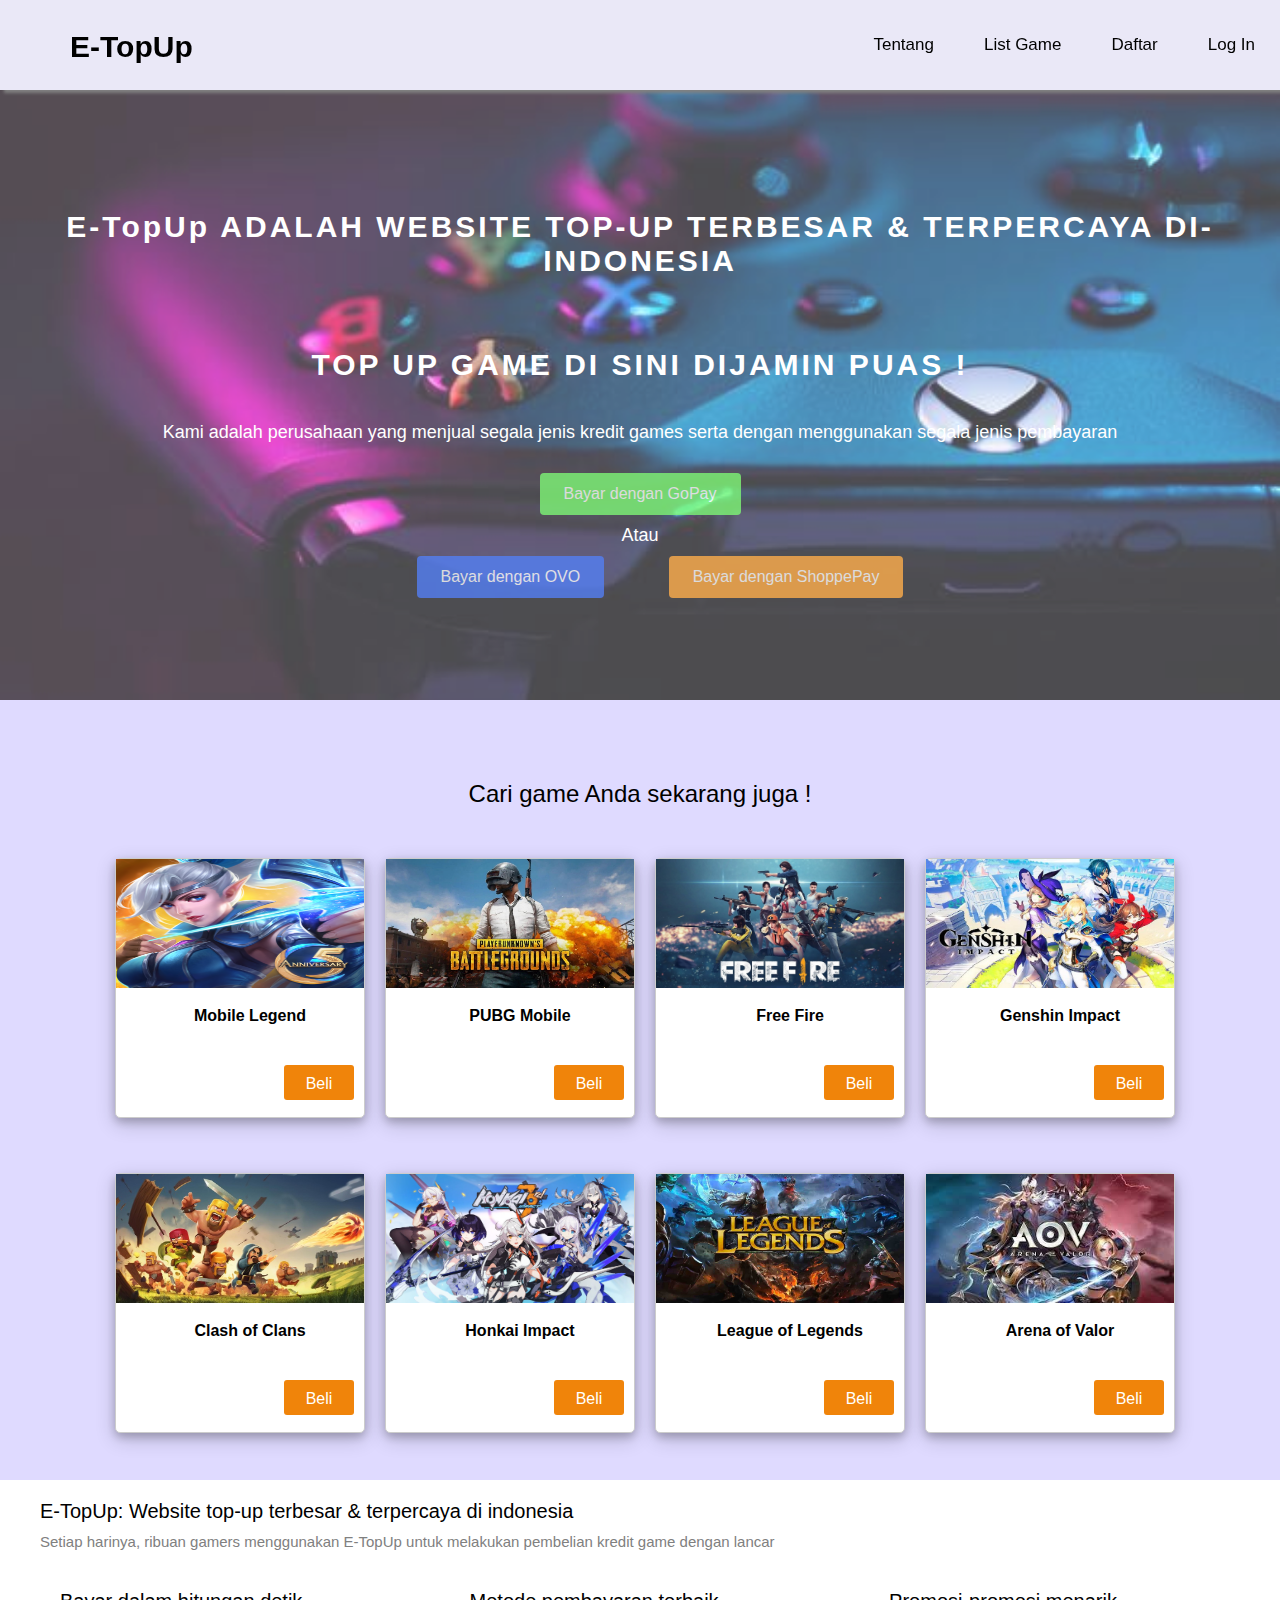
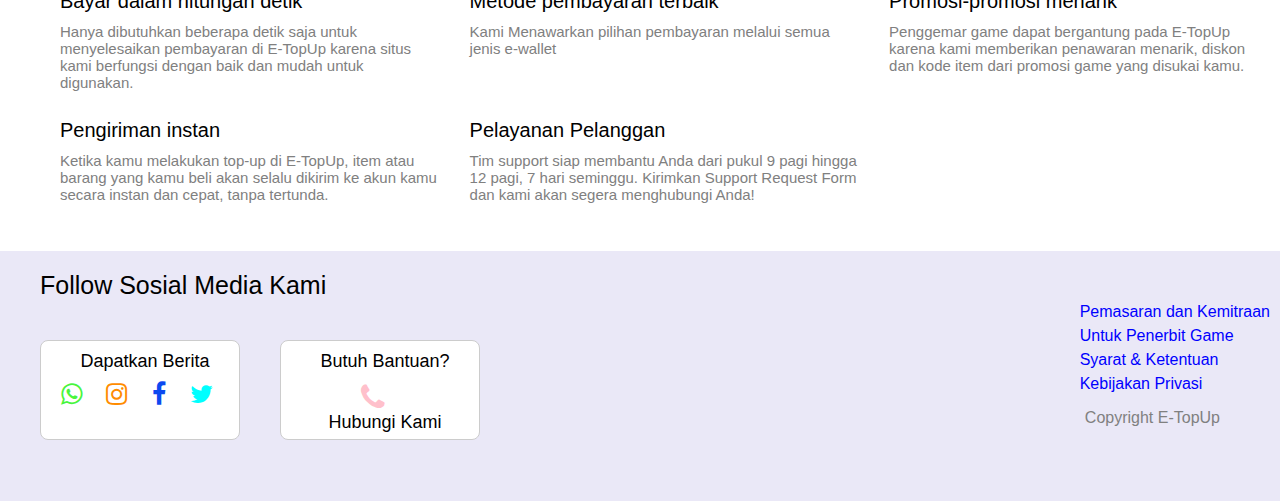
<file: index.html>
<!DOCTYPE html>
<html lang="en">
<head>
    <meta charset="UTF-8">
    <meta http-equiv="X-UA-Compatible" content="IE=edge">
    <meta name="viewport" content="width=device-width, initial-scale=1.0">
    <title>Top Up Game Terbaik SeIndonesia</title>
    <link rel="stylesheet" href="style.css">
    <link rel="stylesheet" href="responsive.css">
    <link rel="stylesheet" type="" href="https://cdnjs.cloudflare.com/ajax/libs/font-awesome/4.6.1/css/font-awesome.min.css"/>
</head>
<body>
    <header>
            <div class="container">
                <div class="logo">
                    <h1>E-TopUp</h1>
                    <span class="fa fa-bars"></span>
                    <div class="navbar" >
                        <ul>
                            <li>Tentang</li>
                            <li>List Game</li>
                            <li>Daftar</li>
                            <li>Log In</li>
                        </ul>
                    </div>
                </div>
            </div>
        </header>

    <!-- Awal Content -->
    <!-- <div class="content">
        <div class="container">
            <img src="img/img1.jpg" alt="">
        </div>
    </div> -->

    <!-- Akhir Content -->


    <!-- Awal Content 2 -->
    <div class="content2">
        <div class="container">
            <h1>E-TopUp ADALAH WEBSITE TOP-UP TERBESAR & TERPERCAYA DI-INDONESIA</h1>
            <h1>TOP UP GAME DI SINI DIJAMIN PUAS !</h1>
            <p>Kami adalah perusahaan yang menjual segala jenis kredit games serta dengan menggunakan segala jenis pembayaran</p>
            <div class="btn-wrapper">
                    <a href="#" class="btn gopay">Bayar dengan GoPay</a>
                    <p>Atau</p>
                    <a href="#" class="btn ovo">Bayar dengan OVO</a>
                    <a href="#" class="btn shoppe">Bayar dengan ShoppePay</a>
            </div>      
        </div>
    </div>

    <!-- Akhir Content 2-->

    <!-- Awal List Harga -->
    <div class="list-game">
        <div class="container">
            <div class="heading">
                <h2>Cari game Anda sekarang juga !</h2>
                <div class="games">
                    <div class="game">
                        <div class="game-icon">
                            <img src="img/ml.png" alt="">
                            <h4>Mobile Legend</h4>
                            <!-- <p>Lorem ipsum, dolor sit amet consectetur adipisicing elit. Quis, labore!</p>
                            <h3>Rp.150.000</h3> -->
                            <a href="ml.html" class="btn-cuan harga">Beli</a>
                        </div>
                    </div>

                    <div class="game">
                        <div class="game-icon">
                            <img src="img/pubg.jpg" alt="">
                            <h4>PUBG Mobile</h4>
                            <!-- <p>Lorem ipsum dolor sit amet, consectetur adipisicing elit. Distinctio, velit.</p>
                            <h3>Rp.300.000</h3> -->
                            <a href="#" class="btn-cuan harga">Beli</a>
                        </div>
                    </div>

                    <div class="game">
                        <div class="game-icon">
                            <img src="img/ff.jpg" alt="">
                            <h4>Free Fire</h4>
                            <!-- <p>Lorem ipsum dolor sit amet consectetur, adipisicing elit. Enim, error.</p>
                            <h3>Rp.200.000</h3> -->
                            <a href="ff.html" class="btn-cuan harga">Beli</a>
                        </div>
                    </div>

                    <div class="game">
                        <div class="game-icon">
                            <img src="img/gensin.jpeg" alt="">
                            <h4>Genshin Impact</h4>
                            <!-- <p>Lorem ipsum dolor sit amet consectetur, adipisicing elit. Voluptate, natus.</p>
                            <h3>Rp.400.000</h3> -->
                            <a href="gensin.html" class="btn-cuan harga">Beli</a>
                        </div>
                    </div>

                    <div class="game">
                        <div class="game-icon">
                            <img src="img/coc2.jpg" alt="">
                            <h4>Clash of Clans</h4>
                            <!-- <p>Lorem ipsum dolor sit amet consectetur, adipisicing elit. Voluptate, natus.</p>
                            <h3>Rp.400.000</h3> -->
                            <a href="#" class="btn-cuan harga">Beli</a>
                        </div>
                    </div>

                    <div class="game">
                        <div class="game-icon">
                            <img src="img/honkai2.jpg" alt="">
                            <h4>Honkai Impact </h4>
                            <!-- <p>Lorem ipsum dolor sit amet consectetur, adipisicing elit. Voluptate, natus.</p>
                            <h3>Rp.400.000</h3> -->
                            <a href="#" class="btn-cuan harga">Beli</a>
                        </div>
                    </div>

                    <div class="game">
                        <div class="game-icon">
                            <img src="img/lol.jpg" alt="">
                            <h4>League of Legends</h4>
                            <!-- <p>Lorem ipsum dolor sit amet consectetur, adipisicing elit. Voluptate, natus.</p>
                            <h3>Rp.400.000</h3> -->
                            <a href="#" class="btn-cuan harga">Beli</a>
                        </div>
                    </div>

                    <div class="game">
                        <div class="game-icon">
                            <img src="img/aov.jpg" alt="">
                            <h4>Arena of Valor</h4>
                            <!-- <p>Lorem ipsum dolor sit amet consectetur, adipisicing elit. Voluptate, natus.</p>
                            <h3>Rp.400.000</h3> -->
                            <a href="#" class="btn-cuan harga">Beli</a>
                        </div>
                    </div>
                </div>

                
            </div>
        </div>
    </div>

    <!-- Akhir List Harga -->

    <div class="container">
        <div class="heading2">
            <h1>E-TopUp: Website top-up terbesar & terpercaya di indonesia</h1>
            <p>Setiap harinya, ribuan gamers menggunakan E-TopUp untuk melakukan pembelian kredit game dengan lancar</p>
        </div>
          <div class="promosi">
            <div class="iklan">
                <h1>Bayar dalam hitungan detik</h1>
            <p>Hanya dibutuhkan beberapa detik saja untuk menyelesaikan pembayaran di E-TopUp karena situs kami berfungsi dengan baik dan mudah untuk digunakan.</p><br>
            </div>
            <div class="iklan">
                <h1>Metode pembayaran terbaik</h1>
            <p>Kami Menawarkan pilihan pembayaran melalui semua jenis e-wallet</p><br>
            </div>

           <div class="iklan">
            <h1>Promosi-promosi menarik</h1>
            <p>Penggemar game dapat bergantung pada E-TopUp karena kami memberikan penawaran menarik, diskon dan kode item dari promosi game yang disukai kamu.</p><br>
           </div>
           
            <div class="iklan">
                <h1>Pengiriman instan</h1>
            <p>Ketika kamu melakukan top-up di E-TopUp, item atau barang yang kamu beli akan selalu dikirim ke akun kamu secara instan dan cepat, tanpa tertunda.</p><br>
            </div>

            <div class="iklan">
                <h1>Pelayanan Pelanggan</h1>
            <p>Tim support siap membantu Anda dari pukul 9 pagi hingga 12 pagi, 7 hari seminggu. Kirimkan Support Request Form dan kami akan segera menghubungi Anda!</p>
            </div>
          </div>          


          <footer>
              <div class="container">
                  <div class="footer-card">
                      <div class="heading3">
                        <h2>Follow Sosial Media Kami</h2>
                      <div class="card">
                          <h3>Dapatkan Berita</h3>
                        <span class="fa fa-whatsapp wa"></span>
                        <span class="fa fa-instagram ig"></span>
                        <span class="fa fa-facebook fb"></span>
                        <span class="fa fa-twitter twt"></span>
                      </div>

                      <div class="card">
                        <h3>Butuh Bantuan?</h3>
                      <span class="fa fa-phone tlp"></span>
                      <p>Hubungi Kami</p>
                     </div>

                     <div class="kebijakan">
                         <ul>
                             <li>Pemasaran dan Kemitraan</li>
                             <li>Untuk Penerbit Game</li>
                             <li>Syarat & Ketentuan</li>
                             <li>Kebijakan Privasi</li>
                             <p>Copyright E-TopUp</p>
                         </ul>
                     </div>
                    </div>
                  </div>
              </div>
          </footer>
</body>
</html>
</file>
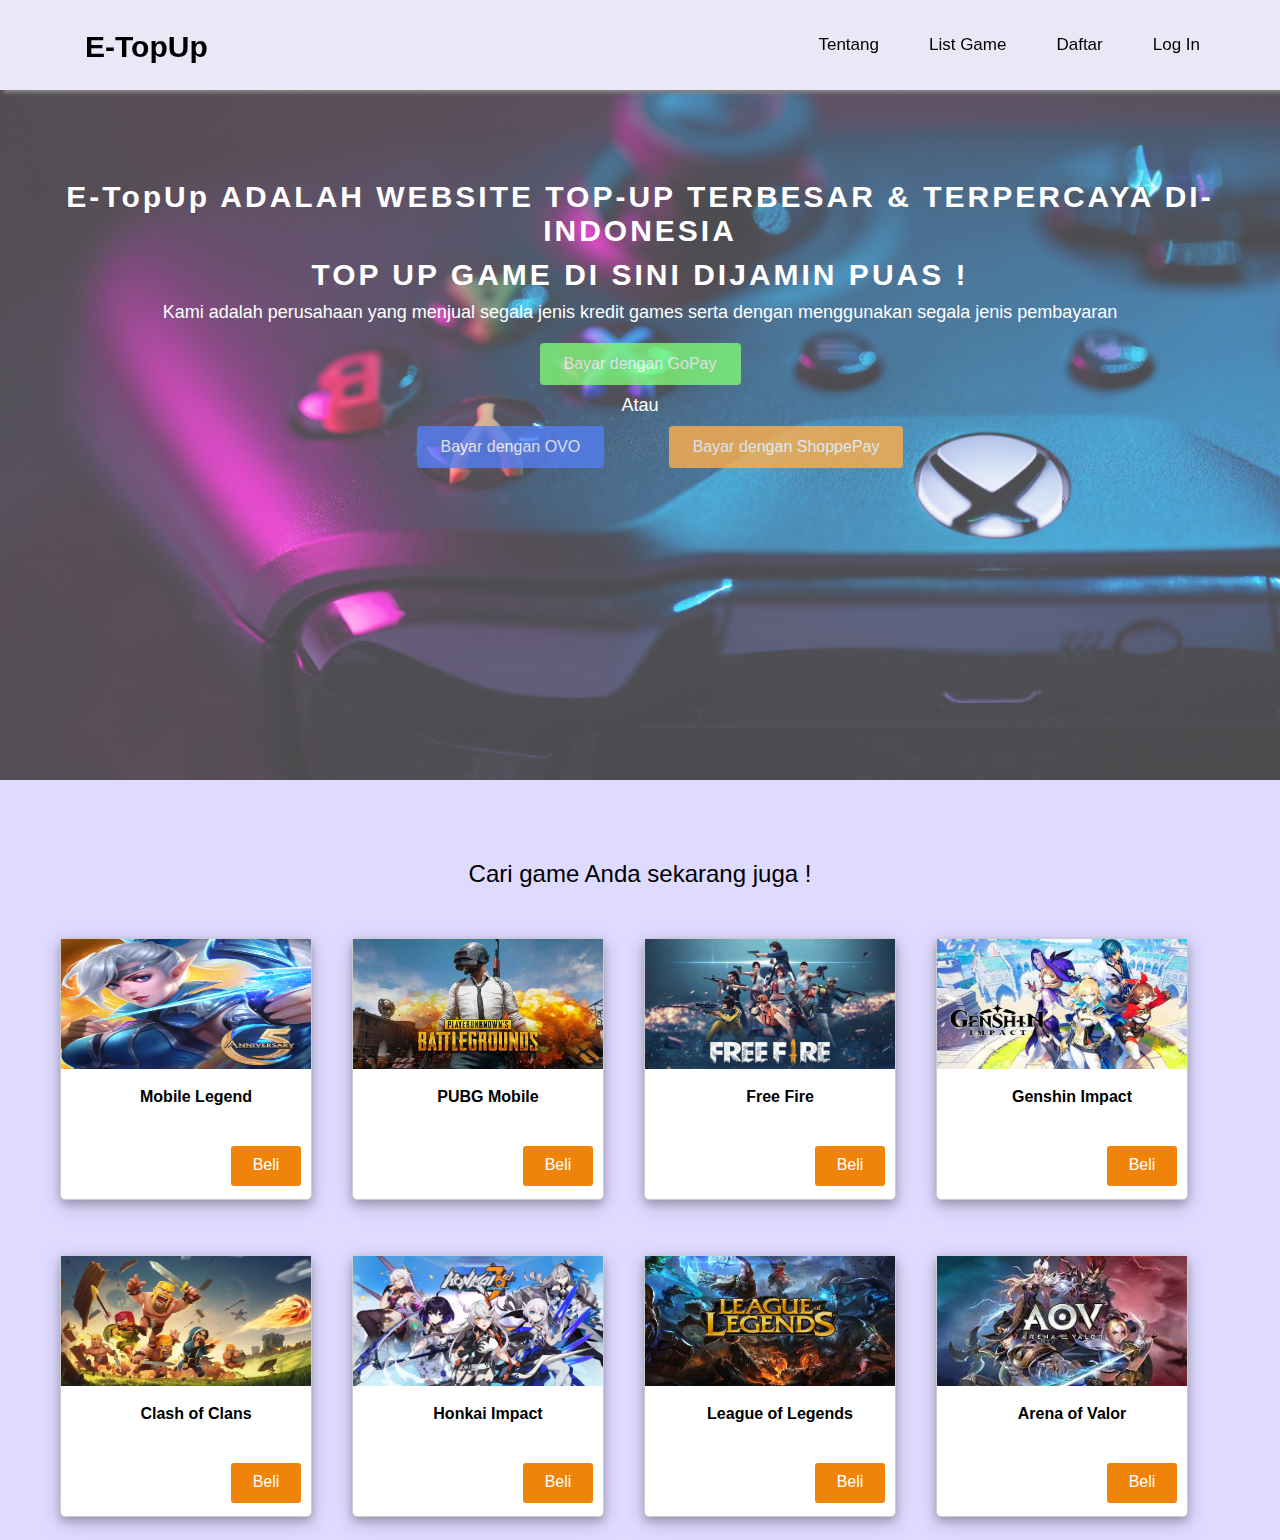
<file: HTML & CSS PROGATE/index.html>
<!DOCTYPE html>
<html lang="en">
<head>
    <meta charset="UTF-8">
    <meta http-equiv="X-UA-Compatible" content="IE=edge">
    <meta name="viewport" content="width=device-width, initial-scale=1.0">
    <title>Top Up Game Terbaik SeIndonesia</title>
    <link rel="stylesheet" href="style.css">
    <link rel="stylesheet" href="//maxcdn.bootstrapcdn.com/font-awesome/4.5.0/css/font-awesome.min.css">
</head>
<body>
    <header>
            <div class="logo">
                <div class="container">
                    <h1>E-TopUp</h1>
                    <div class="navbar">
                        <ul>
                            <li>Tentang</li>
                            <li>List Game</li>
                            <li>Daftar</li>
                            <li>Log In</li>
                        </ul>
                    </div>
                </div>
            </div>
        </header>

    <!-- Awal Content -->
    <!-- <div class="content">
        <div class="container">
            <img src="img/img1.jpg" alt="">
        </div>
    </div> -->

    <!-- Akhir Content -->


    <!-- Awal Content 2 -->
    <div class="content2">
        <div class="container">
            <h1>E-TopUp ADALAH WEBSITE TOP-UP TERBESAR & TERPERCAYA DI-INDONESIA</h1>
            <h1>TOP UP GAME DI SINI DIJAMIN PUAS !</h1>
            <p>Kami adalah perusahaan yang menjual segala jenis kredit games serta dengan menggunakan segala jenis pembayaran</p>
            <div class="btn-wrapper">
                    <a href="#" class="btn gopay">Bayar dengan GoPay</a>
                    <p>Atau</p>
                    <a href="#" class="btn ovo">Bayar dengan OVO</a>
                    <a href="#" class="btn shoppe">Bayar dengan ShoppePay</a>
            </div>      
        </div>
    </div>

    <!-- Akhir Content 2-->

    <!-- Awal List Harga -->
    <div class="list-game">
        <div class="container">
            <div class="heading">
                <h2>Cari game Anda sekarang juga !</h2>
                <div class="games">
                    <div class="game">
                        <div class="game-icon">
                            <img src="img/ml.png" alt="">
                            <h4>Mobile Legend</h4>
                            <!-- <p>Lorem ipsum, dolor sit amet consectetur adipisicing elit. Quis, labore!</p>
                            <h3>Rp.150.000</h3> -->
                            <a href="ml.html" class="btn-cuan harga">Beli</a>
                        </div>
                    </div>

                    <div class="game">
                        <div class="game-icon">
                            <img src="img/pubg.jpg" alt="">
                            <h4>PUBG Mobile</h4>
                            <!-- <p>Lorem ipsum dolor sit amet, consectetur adipisicing elit. Distinctio, velit.</p>
                            <h3>Rp.300.000</h3> -->
                            <a href="#" class="btn-cuan harga">Beli</a>
                        </div>
                    </div>

                    <div class="game">
                        <div class="game-icon">
                            <img src="img/ff.jpg" alt="">
                            <h4>Free Fire</h4>
                            <!-- <p>Lorem ipsum dolor sit amet consectetur, adipisicing elit. Enim, error.</p>
                            <h3>Rp.200.000</h3> -->
                            <a href="#" class="btn-cuan harga">Beli</a>
                        </div>
                    </div>

                    <div class="game">
                        <div class="game-icon">
                            <img src="img/gensin.jpeg" alt="">
                            <h4>Genshin Impact</h4>
                            <!-- <p>Lorem ipsum dolor sit amet consectetur, adipisicing elit. Voluptate, natus.</p>
                            <h3>Rp.400.000</h3> -->
                            <a href="#" class="btn-cuan harga">Beli</a>
                        </div>
                    </div>

                    <div class="game">
                        <div class="game-icon">
                            <img src="img/coc2.jpg" alt="">
                            <h4>Clash of Clans</h4>
                            <!-- <p>Lorem ipsum dolor sit amet consectetur, adipisicing elit. Voluptate, natus.</p>
                            <h3>Rp.400.000</h3> -->
                            <a href="#" class="btn-cuan harga">Beli</a>
                        </div>
                    </div>

                    <div class="game">
                        <div class="game-icon">
                            <img src="img/honkai2.jpg" alt="">
                            <h4>Honkai Impact </h4>
                            <!-- <p>Lorem ipsum dolor sit amet consectetur, adipisicing elit. Voluptate, natus.</p>
                            <h3>Rp.400.000</h3> -->
                            <a href="#" class="btn-cuan harga">Beli</a>
                        </div>
                    </div>

                    <div class="game">
                        <div class="game-icon">
                            <img src="img/lol.jpg" alt="">
                            <h4>League of Legends</h4>
                            <!-- <p>Lorem ipsum dolor sit amet consectetur, adipisicing elit. Voluptate, natus.</p>
                            <h3>Rp.400.000</h3> -->
                            <a href="#" class="btn-cuan harga">Beli</a>
                        </div>
                    </div>

                    <div class="game">
                        <div class="game-icon">
                            <img src="img/aov.jpg" alt="">
                            <h4>Arena of Valor</h4>
                            <!-- <p>Lorem ipsum dolor sit amet consectetur, adipisicing elit. Voluptate, natus.</p>
                            <h3>Rp.400.000</h3> -->
                            <a href="#" class="btn-cuan harga">Beli</a>
                        </div>
                    </div>
                </div>

                
            </div>
        </div>
    </div>

    <!-- Akhir List Harga -->
</body>
</html>
</file>
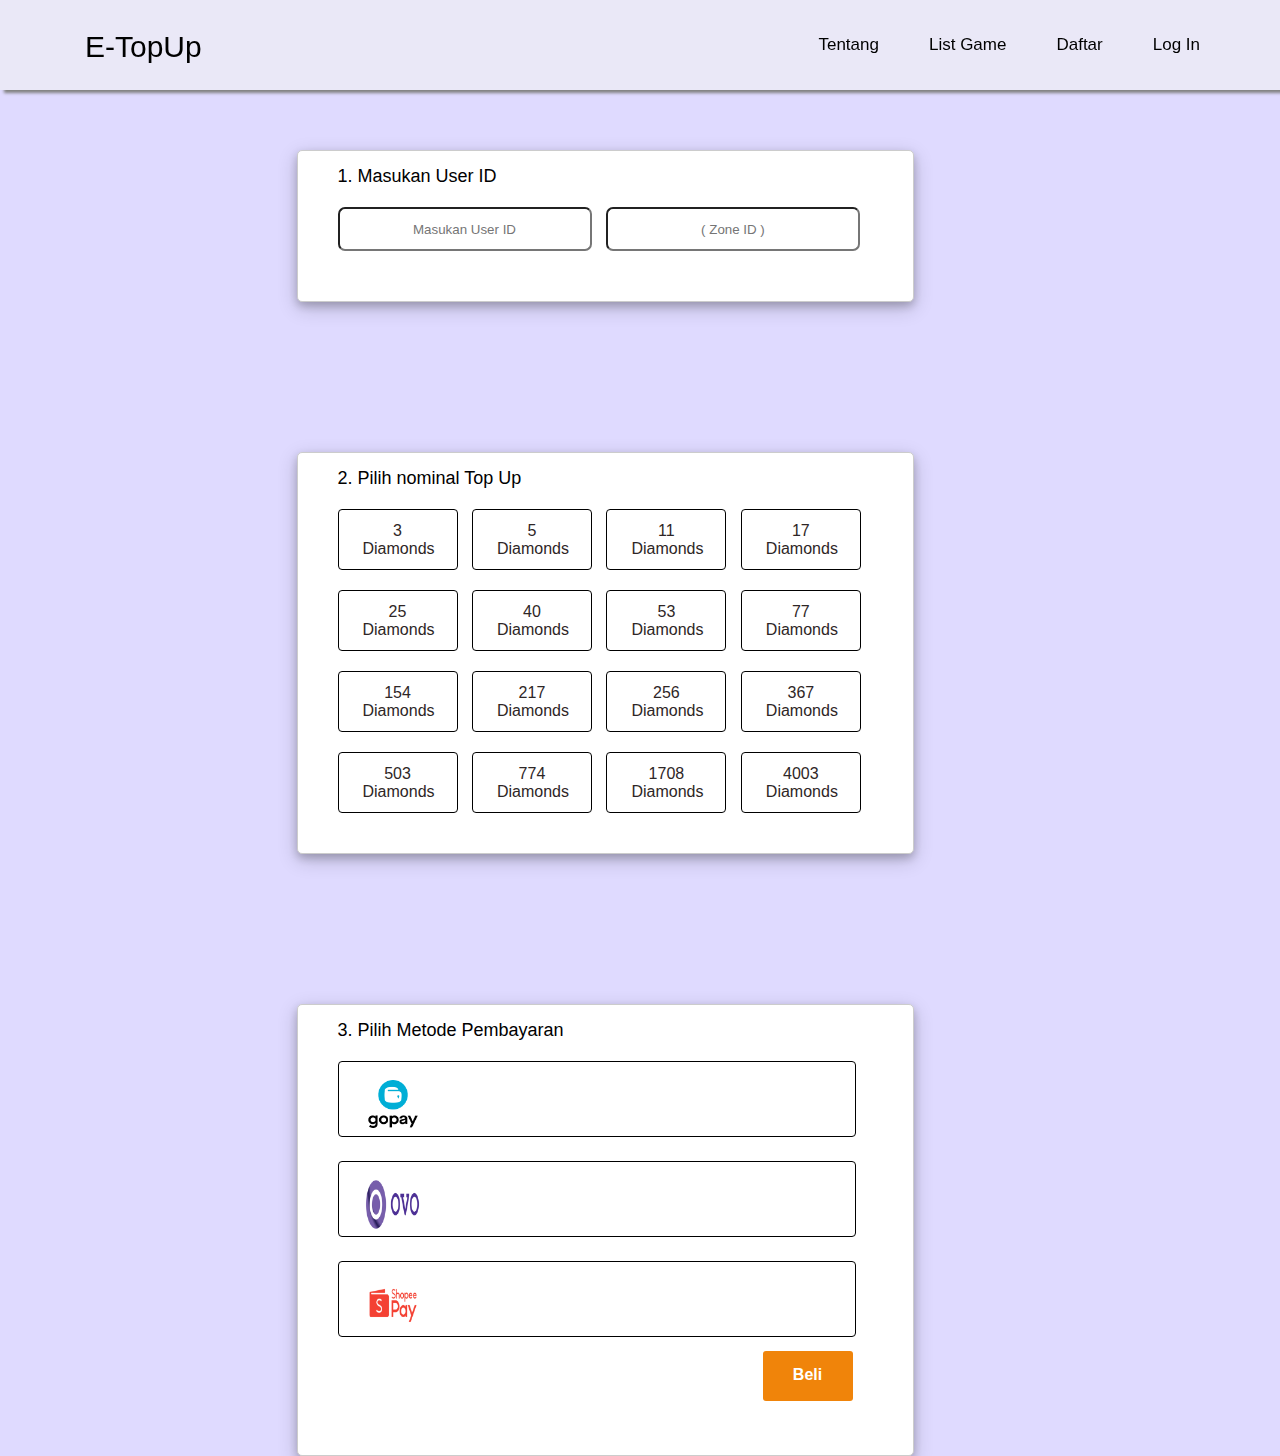
<file: HTML & CSS PROGATE/ml.html>
<!DOCTYPE html>
<html lang="en">
<head>
    <meta charset="UTF-8">
    <meta http-equiv="X-UA-Compatible" content="IE=edge">
    <meta name="viewport" content="width=device-width, initial-scale=1.0">
    <title>Mobile Legend</title>
    <link rel="stylesheet" href="style2.css">
    <link rel="stylesheet" href="//maxcdn.bootstrapcdn.com/font-awesome/4.5.0/css/font-awesome.min.css">
</head>
<body>

    <header>
        <div class="logo">
            <div class="container">
                <h1>E-TopUp</h1>
                <div class="navbar">
                    <ul>
                        <li>Tentang</li>
                        <li>List Game</li>
                        <li>Daftar</li>
                        <li>Log In</li>
                    </ul>
                </div>
            </div>
        </div>
    </header>

    <div class="container">
        <div class="topup">
            <div class="cards">
                <div class="card">
                    <h1>1. Masukan User ID</h1>
                    <form>
                        <input type="text" placeholder="Masukan User ID" onkeypress="return hanyaAngka(event)">
                        <input type="text" placeholder="( Zone ID )" onkeypress="return hanyaAngka(event)">
                    </form>
                </div>              
            </div>

            <div class="cards">
                <div class="card2">
                    <h1>2. Pilih nominal Top Up</h1>
                    <div class="btn-wrapper">
                        <a href="#" class="btn-dm diamond">3 Diamonds</a>
                        <a href="#" class="btn-dm diamond">5 Diamonds</a>
                        <a href="#" class="btn-dm diamond">11 Diamonds</a>
                        <a href="#" class="btn-dm diamond">17 Diamonds</a>
                        <a href="#" class="btn-dm diamond">25 Diamonds</a>
                        <a href="#" class="btn-dm diamond">40 Diamonds</a>
                        <a href="#" class="btn-dm diamond">53 Diamonds</a>
                        <a href="#" class="btn-dm diamond">77 Diamonds</a>
                        <a href="#" class="btn-dm diamond">154 Diamonds</a>
                        <a href="#" class="btn-dm diamond">217 Diamonds</a>
                        <a href="#" class="btn-dm diamond">256 Diamonds</a>
                        <a href="#" class="btn-dm diamond">367 Diamonds</a>
                        <a href="#" class="btn-dm diamond">503 Diamonds</a>
                        <a href="#" class="btn-dm diamond">774 Diamonds</a>
                        <a href="#" class="btn-dm diamond">1708 Diamonds</a>
                        <a href="#" class="btn-dm diamond">4003 Diamonds</a>
                    </div>
                </div>
            </div>

            <div class="cards">
                <div class="card3">
                    <h1>3. Pilih Metode Pembayaran</h1>
                    <div class="btn-wrapper">
                        <a href="#" class="btn-bayar"><img src="img/gopay1.png" alt=""></a>
                        <a href="#" class="btn-bayar"><img src="img/ovo.png" alt=""></a>
                        <a href="#" class="btn-bayar"><img src="img/shopee.png" alt=""></a>
                        <a href="#" class="btn-cuan harga text"><h4>Beli</h4></a>
                    </div>
                </div>              
            </div>
        </div>
    </div>
    
</body>
<script>
    function hanyaAngka(event) {
        var angka = (event.which) ? event.which : event.keyCode
        if (angka != 46 && angka > 31 && (angka < 48 || angka > 57))
            return false;
        return true;
    }
</script>
</html>
</file>
<file: style.css>
* {
  box-sizing: border-box;
}

html,
body,
ul,
ol,
li,
h1,
h2,
h3,
h4,
h5,
h6,
p,
div {
  margin: 0;
  padding: 0;
}

body {
  font-family: sans-serif;
}

li {
  list-style: none;
}

.clear {
  clear: left;
}
.container {
  width: 100%;
  margin: 0 auto;
}

@keyframes animasi1 {
  from {
    right: 0px;
  }
  to {
    right: 100px;
  }
}

.animasi1 {
  position: relative;
  animation-name: animasi1;
  animation-duration: 3s;
  animation-delay: 2s;
}

@keyframes animasi2 {
  from {
    left: 0px;
  }
  to {
    left: 100px;
  }
}

.animasi2 {
  position: relative;
  animation-name: animasi2;
  animation-duration: 3s;
  animation-delay: 2s;
}

header {
  background-color: #eae8f7;
  width: 100%;
  height: 90px;
  color: black;
  position: fixed;
  z-index: 10;
  box-shadow: 4px 3px 3px grey;
}

.logo h1 {
  float: left;
  padding: 30px;
  cursor: pointer;
  font-size: 30px;
  padding-left: 70px;
}

.logo span {
  display: none;
}

.navbar {
  float: right;
  line-height: 90px;
}
.navbar li {
  display: inline-block;
  cursor: pointer;
  padding: 0 25px;
  font-size: 17px;
  transition: all 0.5s;
  float: left;
}

.navbar li:hover {
  background-color: rgba(116, 108, 108, 0.3);
}

/* Content */
.content2 {
  padding: 180px 0 100px 0;
  height: 700px;
  background-image: url("img/game.jpg");
  background-size: cover;
  background-repeat: no-repeat;
  color: white;
  text-align: center;
  opacity: 0.7;
  width: 100%;
}

.content2 h1 {
  margin-bottom: 10px;
  letter-spacing: 3px;
  font-size: 30px;
  padding: 30px;
}

.content2 p {
  font-size: 18px;
}

.btn-wrapper {
  text-align: center;
  padding-top: 30px;
}

.btn-wrapper a {
  text-decoration: none;
}

.btn-wrapper p {
  margin: 10px;
}

.btn {
  padding: 12px 24px;
  color: white;
  display: inline-block;
  border-radius: 4px;
  opacity: 0.8;
  text-align: center;
}

.btn:hover {
  opacity: 1;
}

.gopay {
  background-color: #49f53d;
}

.ovo {
  background-color: #0c49f0;
  margin-left: 40px;
}

.shoppe {
  background-color: #ff8c00;
  margin-left: 60px;
}

.list-game {
  background-color: #dfdaff;
  text-align: center;
  padding-bottom: 80px;
}

.heading {
  padding: 100px;
  padding-top: 80px;
  padding-bottom: 50px;
  height: 700px;
  width: 100%;
}

.heading h2 {
  font-weight: normal;
  color: black;
}

.game-icon {
  background-color: white;
  border: 1px solid #ccc;
  border-radius: 5px;
  box-shadow: 0 4px 8px 0 rgba(0, 0, 0, 0.2), 0 6px 20px 0 rgba(0, 0, 0, 0.19);
  width: 250px;
  float: left;
  margin: 5px;
  height: 260px;
  margin-top: 50px;
  margin-left: 15px;
}

.game-icon img {
  width: 100%;
  height: 50%;
  -webkit-transition-duration: 0.5s;
}

.game-icon img:hover {
  -webkit-transform: scale(1.02);
  opacity: 1;
  z-index: 2;
}

.game-icon h4 {
  font-weight: bold;
  color: black;
  text-align: center;
  padding-top: 15px;
  padding-bottom: 10px;
  padding-left: 20px;
}

/* .game-icon h3 {
  font-weight: normal;
  font-size: 15px;
  text-align: left;
  padding-top: 15px;
  padding-left: 20px;
}

.game-icon p {
  color: #5f5d60;
  font-weight: normal;
  text-align: left;
  padding-left: 20px;
} */

.btn-cuan {
  width: 70px;
  height: 35px;
  color: white;
  display: inline-block;
  border-radius: 3px;
  text-decoration: none;
  padding-top: 10px;
}

.btn-cuan:hover {
  opacity: 0.8;
}

.harga {
  background-color: rgb(240, 132, 10);
  float: right;
  margin-top: 30px;
  margin-right: 10px;
}
.heading2 h1 {
  font-size: 20px;
  margin-top: 20px;
  padding-left: 40px;
  font-weight: normal;
  color: black;
}

.heading2 p {
  font-size: 15px;
  margin-top: 10px;
  padding-left: 40px;
  color: grey;
}

.promosi {
  display: grid;
  grid-template-columns: repeat(3, auto);
  grid-template-rows: repeat(3, auto);
  padding: 30px;
  font-weight: normal;
}

.iklan h1 {
  font-size: 20px;
  padding-top: 10px;
  padding-left: 30px;
  font-weight: normal;
  color: black;
}

.iklan p {
  font-size: 15px;
  padding-top: 10px;
  padding-left: 30px;
  color: grey;
}

footer {
  background-color: #eae8f7;
  width: 100%;
  height: 250px;
  color: black;
}

.card {
  background-color: white;
  border: 1px solid #ccc;
  border-radius: 8px;
  width: 200px;
  margin-left: 40px;
  margin-top: 40px;
  height: 100px;
  float: left;
}

.heading3 h2 {
  font-weight: normal;
  font-size: 25px;
  margin-left: 40px;
  padding-top: 20px;
}

.card h3 {
  font-weight: normal;
  font-size: 18px;
  padding-left: 10px;
  padding-top: 10px;
  text-align: center;
}

.card span {
  font-size: 25px;
  padding-left: 20px;
  padding-top: 10px;
}

.card .wa {
  color: #49f53d;
}

.card .fb {
  color: #0c49f0;
}

.card .ig {
  color: #ff8c00;
}

.card .twt {
  color: aqua;
}

.card .tlp {
  color: pink;
  padding-left: 80px;
  font-size: 30px;
}

.card p {
  font-size: 18px;
  padding-left: 10px;
  text-align: center;
}

.kebijakan ul {
  float: right;
  line-height: 24px;
  padding-right: 10px;
  font-size: 16px;
  color: blue;
}

.kebijakan p {
  float: right;
  padding-right: 50px;
  padding-top: 10px;
  font-size: 16px;
  color: grey;
}
</file>
<file: responsive.css>
/* Untuk Tablet */
@media only screen and (max-width: 1000px) {
  .content2 h1 {
    font-size: 32px;
  }

  .games {
    display: grid;
    grid-template-columns: repeat(3, auto);
    margin: 0;
    padding: 0;
  }

  .heading {
    height: 63rem;
  }

  .promosi {
    display: grid;
    grid-template-columns: repeat(2, auto);
    grid-template-rows: repeat(3, auto);
  }
}

/* Untuk Smartphone */
@media only screen and (max-width: 600px) {
  .navbar ul {
    display: none;
    width: 100%;
  }

  .logo h1 {
    font-size: 25px;
    padding-left: 20px;
  }

  @keyframes animasi1 {
    from {
      bottom: 100px;
    }
    to {
      bottom: 0px;
    }
  }

  .animasi1 {
    position: relative;
    animation-name: animasi1;
    animation-duration: 5s;
    animation-delay: 2s;
  }

  @keyframes animasi2 {
    from {
      bottom: 100px;
    }
    to {
      bottom: 0;
    }
  }

  .animasi2 {
    position: relative;
    animation-name: animasi2;
    animation-duration: 5s;
    animation-delay: 2s;
  }

  .logo span {
    display: inline-block;
    cursor: pointer;
    color: black;
    font-size: 25px;
    float: right;
    padding: 30px;
  }

  .content2 {
    height: 60rem;
  }

  .content2 h1 {
    font-size: 25px;
    text-align: center;
  }

  .content2 p {
    text-align: center;
    font-size: 14px;
    line-height: 20px;
    padding-left: 20px;
    padding-right: 20px;
  }

  .btn-wrapper a {
    width: 70%;
    margin: 10px;
  }

  .btn-wrapper p {
    text-align: center;
  }

  .heading h2,
  h3 {
    font-size: 20px;
    text-align: center;
  }

  .heading {
    height: 165rem;
    padding-left: 65px;
  }

  .games {
    display: grid;
    grid-template-columns: repeat(1, auto);
  }

  .game-icon {
    width: 100%;
  }

  .game-icon h4 {
    padding-right: 18px;
  }

  .heading2 h1 {
    padding-right: 10px;
  }

  .promosi {
    grid-template-columns: auto;
    grid-template-rows: auto;
  }

  footer {
    height: 400px;
  }

  .heading3 h2 {
    text-align: center;
    font-size: 20px;
  }

  .card {
    margin-left: 25px;
    width: 150px;
  }

  .card h3 {
    text-align: center;
    font-size: 15px;
    padding-right: 10px;
  }

  .card span {
    font-size: 18px;
    padding-top: 17px;
    width: 25px;
    text-align: center;
  }

  .card .tlp {
    font-size: 20px;
    padding: 0 70px;
    padding-top: 16px;
    padding-bottom: 10px;
  }

  .card p {
    text-align: center;
    font-size: 15px;
  }

  .kebijakan ul {
    text-align: center;
    padding-top: 50px;
    width: 100%;
    font-size: 12px;
  }

  .kebijakan p {
    font-size: 15px;
    width: 100%;
    padding-left: 60px;
  }
}
</file>
<file: HTML & CSS PROGATE/style.css>
* {
  margin: 0;
  padding: 0;
}
body {
  font-family: sans-serif;
}

li {
  list-style: none;
}

.container {
  width: 1170px;
  margin: 0 auto;
}

.logo {
  background-color: #eae8f7;
  width: 100%;
  height: 90px;
  color: black;
  position: fixed;
  z-index: 10;
  box-shadow: 4px 3px 3px grey;
}

.logo h1 {
  float: left;
  padding: 30px;
  cursor: pointer;
  font-size: 30px;
}

.navbar {
  float: right;
  line-height: 90px;
}
.navbar li {
  display: inline-block;
  cursor: pointer;
  padding: 0 25px;
  font-size: 17px;
  transition: all 0.5s;
  float: left;
}

.navbar li:hover {
  background-color: rgba(116, 108, 108, 0.3);
}

/* Content */
.content2 {
  padding: 180px 0 100px 0;
  height: 500px;
  background-image: url("img/game.jpg");
  background-size: cover;
  background-repeat: no-repeat;
  color: white;
  text-align: center;
  opacity: 0.7;
}

.content2 h1 {
  margin-bottom: 10px;
  letter-spacing: 3px;
  font-size: 30px;
}

.content2 p {
  font-size: 18px;
}

.btn-wrapper {
  margin: 20px 0;
  text-align: center;
}

.btn-wrapper a {
  text-decoration: none;
}

.btn-wrapper p {
  margin: 10px;
}

.btn {
  padding: 12px 24px;
  color: white;
  display: inline-block;
  border-radius: 4px;
  opacity: 0.8;
  text-align: center;
}

.btn:hover {
  opacity: 1;
}

.gopay {
  background-color: #49f53d;
}

.ovo {
  background-color: #0c49f0;
  margin-left: 40px;
}

.shoppe {
  background-color: #ff8c00;
  margin-left: 60px;
}

.list-game {
  background-color: #dfdaff;
  text-align: center;
  padding-bottom: 80px;
}

.heading {
  padding-top: 80px;
  padding-bottom: 50px;
  height: 550px;
}

.heading h2 {
  font-weight: normal;
  color: black;
}

.game-icon {
  background-color: white;
  border: 1px solid #ccc;
  border-radius: 5px;
  box-shadow: 0 4px 8px 0 rgba(0, 0, 0, 0.2), 0 6px 20px 0 rgba(0, 0, 0, 0.19);
  width: 250px;
  float: left;
  margin: 5px;
  height: 260px;
  margin-top: 50px;
  margin-right: 35px;
}

.game-icon img {
  width: 100%;
  height: 50%;
  -webkit-transition-duration: 0.5s;
}

.game-icon img:hover {
  -webkit-transform: scale(1.02);
  opacity: 1;
  z-index: 2;
}

.game-icon h4 {
  font-weight: bold;
  color: black;
  text-align: center;
  padding-top: 15px;
  padding-bottom: 10px;
  padding-left: 20px;
}

/* .game-icon h3 {
  font-weight: normal;
  font-size: 15px;
  text-align: left;
  padding-top: 15px;
  padding-left: 20px;
}

.game-icon p {
  color: #5f5d60;
  font-weight: normal;
  text-align: left;
  padding-left: 20px;
} */

.btn-cuan {
  width: 70px;
  height: 30px;
  color: white;
  display: inline-block;
  border-radius: 3px;
  text-decoration: none;
  padding-top: 10px;
}

.btn-cuan:hover {
  opacity: 0.8;
}

.harga {
  background-color: rgb(240, 132, 10);
  float: right;
  margin-top: 30px;
  margin-right: 10px;
}
</file>
<file: HTML & CSS PROGATE/style2.css>
* {
  margin: 0;
  padding: 0;
}
body {
  font-family: sans-serif;
  background-color: #dfdaff;
}

li {
  list-style: none;
}

input {
  width: 250px;
  height: 40px;
  border-radius: 7px;
  text-align: center;
  margin-left: 10px;
  margin-top: 20px;
}

.container {
  width: 1170px;
  margin: 0 auto;
}

.logo {
  background-color: #eae8f7;
  width: 100%;
  height: 90px;
  color: black;
  position: fixed;
  z-index: 10;
  box-shadow: 4px 3px 3px grey;
}

.logo h1 {
  float: left;
  padding: 30px;
  cursor: pointer;
  font-size: 30px;
}

.navbar {
  float: right;
  line-height: 90px;
}
.navbar li {
  display: inline-block;
  cursor: pointer;
  padding: 0 25px;
  font-size: 17px;
  transition: all 0.5s;
  float: left;
}

.navbar li:hover {
  background-color: rgba(116, 108, 108, 0.3);
}

.cards {
  justify-content: center;
  display: flex;
}

.card {
  background-color: white;
  border: 1px solid #ccc;
  border-radius: 5px;
  box-shadow: 0 4px 8px 0 rgba(0, 0, 0, 0.2), 0 6px 20px 0 rgba(0, 0, 0, 0.19);
  width: 50%;
  float: left;
  margin-left: 30px;
  height: 150px;
  margin-top: 150px;
  margin-right: 100px;
  padding-left: 30px;
}

.card2 {
  background-color: white;
  border: 1px solid #ccc;
  border-radius: 5px;
  box-shadow: 0 4px 8px 0 rgba(0, 0, 0, 0.2), 0 6px 20px 0 rgba(0, 0, 0, 0.19);
  width: 50%;
  float: left;
  margin-left: 30px;
  height: 400px;
  margin-top: 150px;
  margin-right: 100px;
  padding-left: 30px;
}

h1 {
  font-size: 18px;
  font-weight: normal;
  padding-left: 10px;
  padding-top: 15px;
}

.btn-wrapper a {
  text-decoration: none;
}

.btn-wrapper img {
  display: block;
  margin-bottom: 40px;
  width: 60px;
}
.btn-wrapper h4 {
  text-align: center;
  padding-top: 5px;
}

.btn-dm {
  padding: 12px 24px;
  color: rgb(46, 38, 38);
  display: inline-block;
  width: 70px;
  height: 35px;
  border-radius: 4px;
  text-align: center;
  border: 1px solid black;
  margin-left: 10px;
  margin-top: 20px;
}

.btn-dm:hover {
  opacity: 1;
  background-color: rgba(116, 108, 108, 0.3);
}

.card3 {
  background-color: white;
  border: 1px solid #ccc;
  border-radius: 5px;
  box-shadow: 0 4px 8px 0 rgba(0, 0, 0, 0.2), 0 6px 20px 0 rgba(0, 0, 0, 0.19);
  width: 50%;
  float: left;
  margin-left: 30px;
  height: 450px;
  margin-top: 150px;
  margin-right: 100px;
  padding-left: 30px;
}

.btn-bayar {
  padding: 12px 24px;
  color: rgb(46, 38, 38);
  display: inline-block;
  width: 80%;
  height: 50px;
  border-radius: 4px;
  text-align: center;
  border: 1px solid black;
  margin-left: 10px;
  margin-top: 20px;
}

.btn-cuan {
  width: 90px;
  height: 40px;
  color: white;
  display: inline-block;
  border-radius: 3px;
  text-decoration: none;
  padding-top: 10px;
}

.btn-cuan:hover {
  opacity: 0.8;
}

.harga {
  background-color: rgb(240, 132, 10);
  float: right;
  margin-top: 10px;
  margin-right: 60px;
}
</file>
